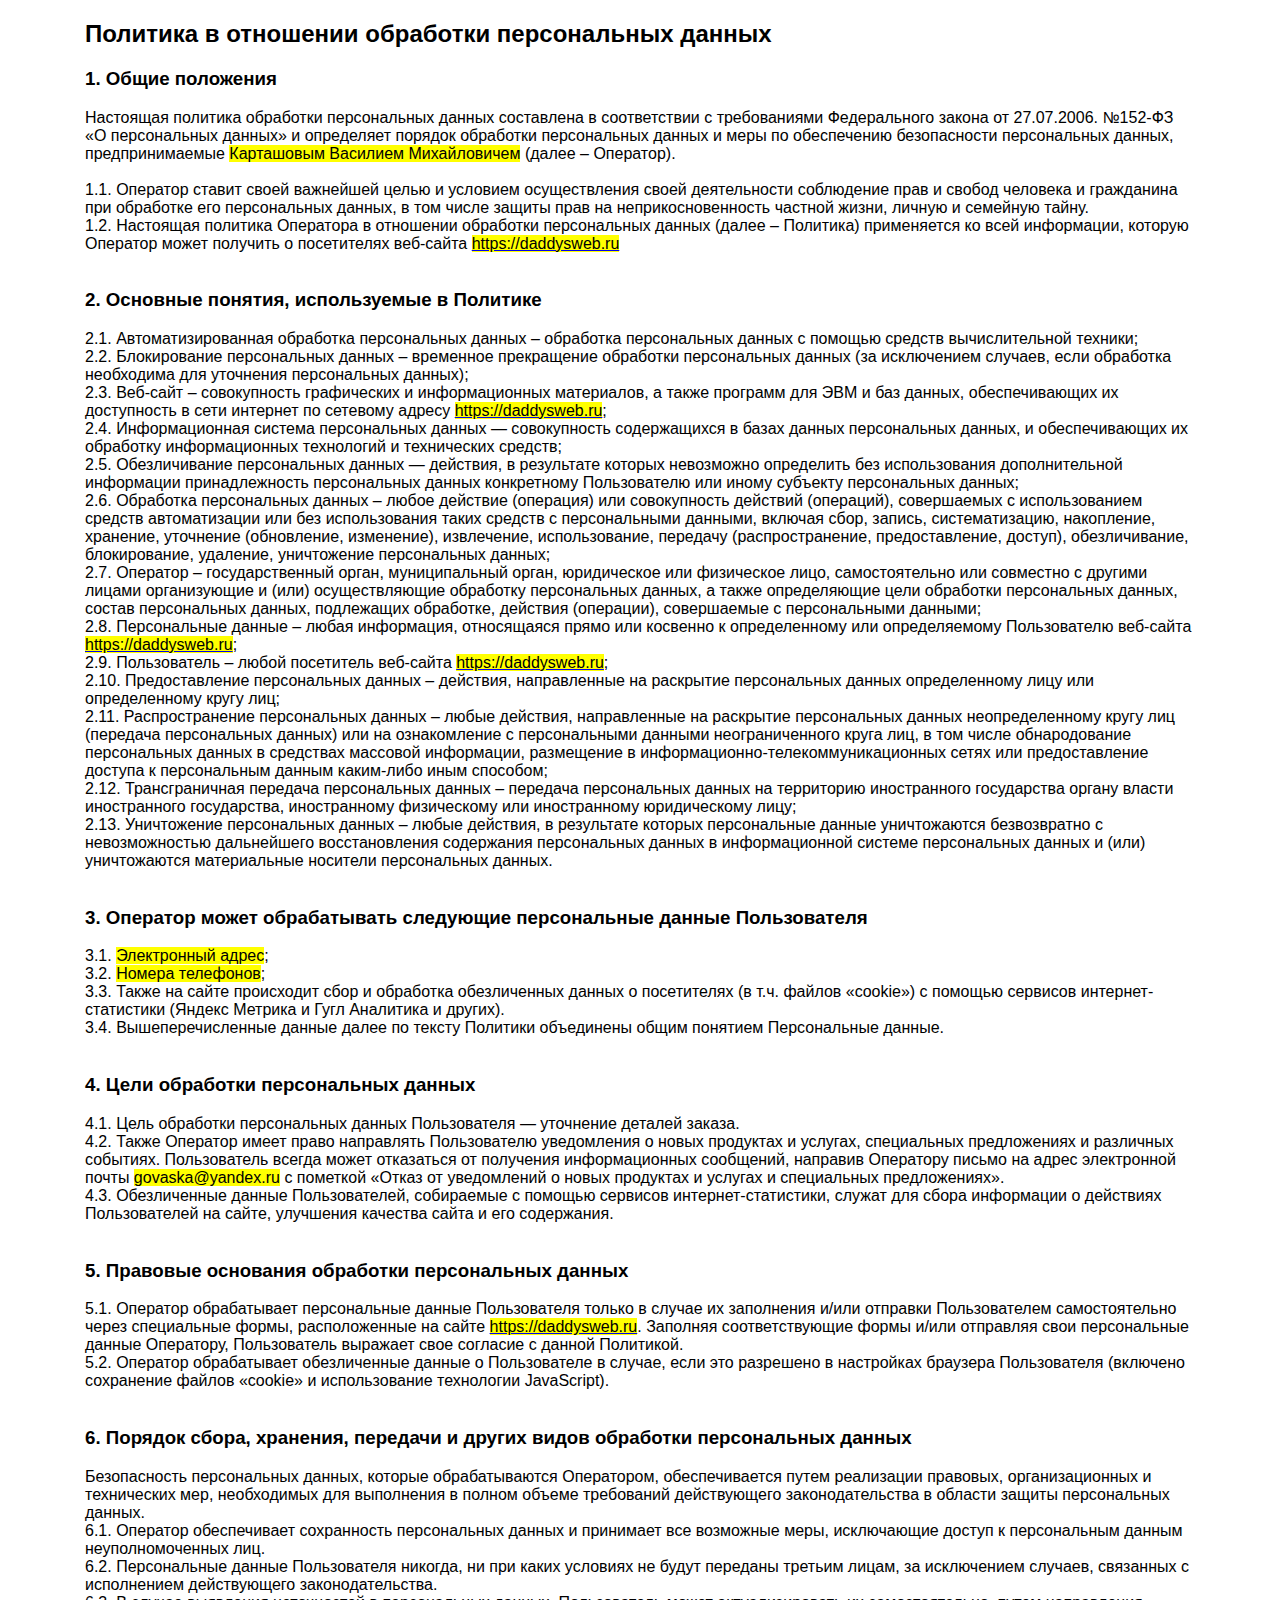
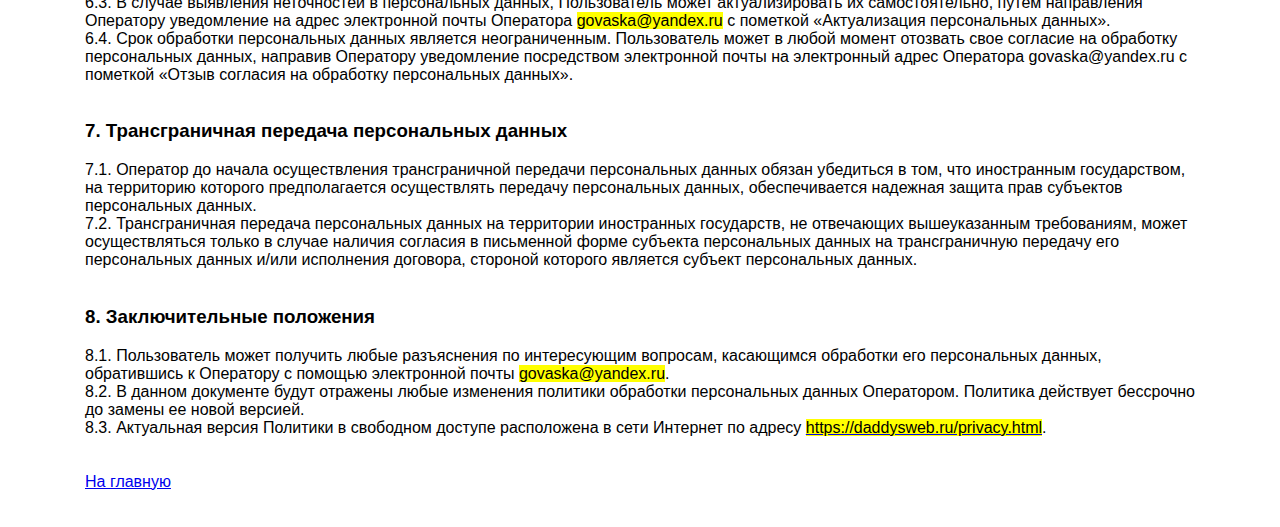
<file: privacy.html>
<!DOCTYPE html>
<html lang="ru">
<head>
    <meta charset="UTF-8">
    <meta name="viewport" content="width=device-width, initial-scale=1.0">
    <meta name="description" content="Политика конфиденциальности веб-мастерской Василия Карташова: разработка сайтов под ключ, одностраничные сайты, лендинги, сайты-визитки от 2000 ₽, от 2 часов; Размещение на вашем хостинге">
    <title>Политика конфиденциальности | Хочешь лендос? Не вопрос! Тел.:+79011865258 от 2000 ₽, от 2 часов</title>
    <!-- <link rel="stylesheet" href="https://cdnjs.cloudflare.com/ajax/libs/normalize/8.0.1/normalize.min.css"> -->
    <link rel="icon" href="img/icons/favicon.ico" type="image/x-icon">
    <link href="https://fonts.googleapis.com/css2?family=Montserrat:wght@400;600;700&display=swap" rel="stylesheet"> 
    <link rel="stylesheet" href="css/slick.css">
    <link rel="stylesheet" href="css/main.css">
    <link rel="stylesheet" href="css/media.css">      
</head>
<body>
    <!-- Yandex.Metrika counter -->
<script type="text/javascript" >
   (function(m,e,t,r,i,k,a){m[i]=m[i]||function(){(m[i].a=m[i].a||[]).push(arguments)};
   m[i].l=1*new Date();k=e.createElement(t),a=e.getElementsByTagName(t)[0],k.async=1,k.src=r,a.parentNode.insertBefore(k,a)})
   (window, document, "script", "https://mc.yandex.ru/metrika/tag.js", "ym");

   ym(72721972, "init", {
        clickmap:true,
        trackLinks:true,
        accurateTrackBounce:true,
        webvisor:true
   });
</script>
<noscript><div><img src="https://mc.yandex.ru/watch/72721972" style="position:absolute; left:-9999px;" alt="" /></div></noscript>
<!-- /Yandex.Metrika counter -->
    <section class="policy">
            <div class="container">
                <h2>Политика в отношении обработки персональных данных</h2>
                <h3>1. Общие положения</h3>
                <span>Настоящая политика обработки персональных данных составлена в соответствии с требованиями Федерального закона от 27.07.2006. №152-ФЗ «О персональных данных» и определяет порядок обработки персональных данных и меры по обеспечению безопасности персональных данных, предпринимаемые <mark>Карташовым Василием Михайловичем</mark> (далее – Оператор).<br><br>
1.1. Оператор ставит своей важнейшей целью и условием осуществления своей деятельности соблюдение прав и свобод человека и гражданина при обработке его персональных данных, в том числе защиты прав на неприкосновенность частной жизни, личную и семейную тайну.<br>
1.2. Настоящая политика Оператора в отношении обработки персональных данных (далее – Политика) применяется ко всей информации, которую Оператор может получить о посетителях веб-сайта <a href="https://daddysweb.ru"><mark>https://daddysweb.ru</mark></a></span>
<br><br>
<h3>2. Основные понятия, используемые в Политике</h3>
<span>
    2.1. Автоматизированная обработка персональных данных – обработка персональных данных с помощью средств вычислительной техники;<br>
2.2. Блокирование персональных данных – временное прекращение обработки персональных данных (за исключением случаев, если обработка необходима для уточнения персональных данных);<br>
2.3. Веб-сайт – совокупность графических и информационных материалов, а также программ для ЭВМ и баз данных, обеспечивающих их доступность в сети интернет по сетевому адресу <a href="https://daddysweb.ru"><mark>https://daddysweb.ru</mark></a>;<br>
2.4. Информационная система персональных данных — совокупность содержащихся в базах данных персональных данных, и обеспечивающих их обработку информационных технологий и технических средств;<br>
2.5. Обезличивание персональных данных — действия, в результате которых невозможно определить без использования дополнительной информации принадлежность персональных данных конкретному Пользователю или иному субъекту персональных данных;<br>
2.6. Обработка персональных данных – любое действие (операция) или совокупность действий (операций), совершаемых с использованием средств автоматизации или без использования таких средств с персональными данными, включая сбор, запись, систематизацию, накопление, хранение, уточнение (обновление, изменение), извлечение, использование, передачу (распространение, предоставление, доступ), обезличивание, блокирование, удаление, уничтожение персональных данных;<br>
2.7. Оператор – государственный орган, муниципальный орган, юридическое или физическое лицо, самостоятельно или совместно с другими лицами организующие и (или) осуществляющие обработку персональных данных, а также определяющие цели обработки персональных данных, состав персональных данных, подлежащих обработке, действия (операции), совершаемые с персональными данными;<br>
2.8. Персональные данные – любая информация, относящаяся прямо или косвенно к определенному или определяемому Пользователю веб-сайта <a href="https://daddysweb.ru"><mark>https://daddysweb.ru</mark></a>;<br>
2.9. Пользователь – любой посетитель веб-сайта <a href="https://daddysweb.ru"><mark>https://daddysweb.ru</mark></a>;<br>
2.10. Предоставление персональных данных – действия, направленные на раскрытие персональных данных определенному лицу или определенному кругу лиц;<br>
2.11. Распространение персональных данных – любые действия, направленные на раскрытие персональных данных неопределенному кругу лиц (передача персональных данных) или на ознакомление с персональными данными неограниченного круга лиц, в том числе обнародование персональных данных в средствах массовой информации, размещение в информационно-телекоммуникационных сетях или предоставление доступа к персональным данным каким-либо иным способом;<br>
2.12. Трансграничная передача персональных данных – передача персональных данных на территорию иностранного государства органу власти иностранного государства, иностранному физическому или иностранному юридическому лицу;<br>
2.13. Уничтожение персональных данных – любые действия, в результате которых персональные данные уничтожаются безвозвратно с невозможностью дальнейшего восстановления содержания персональных данных в информационной системе персональных данных и (или) уничтожаются материальные носители персональных данных.
</span><br><br>

<h3>3. Оператор может обрабатывать следующие персональные данные Пользователя</h3>
<span>
    3.1. <mark>Электронный адрес</mark>;<br>
3.2. <mark>Номера телефонов</mark>;<br>
3.3. Также на сайте происходит сбор и обработка обезличенных данных о посетителях (в т.ч. файлов «cookie») с помощью сервисов интернет-статистики (Яндекс Метрика и Гугл Аналитика и других).<br>
3.4. Вышеперечисленные данные далее по тексту Политики объединены общим понятием Персональные данные.<br><br>
</span>
<h3>4. Цели обработки персональных данных</h3>
<span>
    4.1. Цель обработки персональных данных Пользователя — уточнение деталей заказа.<br>
4.2. Также Оператор имеет право направлять Пользователю уведомления о новых продуктах и услугах, специальных предложениях и различных событиях. Пользователь всегда может отказаться от получения информационных сообщений, направив Оператору письмо на адрес электронной почты <mark>govaska@yandex.ru</mark> с пометкой «Отказ от уведомлений о новых продуктах и услугах и специальных предложениях».<br>
4.3. Обезличенные данные Пользователей, собираемые с помощью сервисов интернет-статистики, служат для сбора информации о действиях Пользователей на сайте, улучшения качества сайта и его содержания.<br><br>
</span>

<h3>5. Правовые основания обработки персональных данных</h3>
<span>
    5.1. Оператор обрабатывает персональные данные Пользователя только в случае их заполнения и/или отправки Пользователем самостоятельно через специальные формы, расположенные на сайте <a href="https://daddysweb.ru"><mark>https://daddysweb.ru</mark></a>. Заполняя соответствующие формы и/или отправляя свои персональные данные Оператору, Пользователь выражает свое согласие с данной Политикой.<br>
5.2. Оператор обрабатывает обезличенные данные о Пользователе в случае, если это разрешено в настройках браузера Пользователя (включено сохранение файлов «cookie» и использование технологии JavaScript).<br><br>
</span>

<h3>6. Порядок сбора, хранения, передачи и других видов обработки персональных данных</h3>
<span>
    Безопасность персональных данных, которые обрабатываются Оператором, обеспечивается путем реализации правовых, организационных и технических мер, необходимых для выполнения в полном объеме требований действующего законодательства в области защиты персональных данных.<br>
6.1. Оператор обеспечивает сохранность персональных данных и принимает все возможные меры, исключающие доступ к персональным данным неуполномоченных лиц.<br>
6.2. Персональные данные Пользователя никогда, ни при каких условиях не будут переданы третьим лицам, за исключением случаев, связанных с исполнением действующего законодательства.<br>
6.3. В случае выявления неточностей в персональных данных, Пользователь может актуализировать их самостоятельно, путем направления Оператору уведомление на адрес электронной почты Оператора <mark>govaska@yandex.ru</mark> с пометкой «Актуализация персональных данных».<br>
6.4. Срок обработки персональных данных является неограниченным. Пользователь может в любой момент отозвать свое согласие на обработку персональных данных, направив Оператору уведомление посредством электронной почты на электронный адрес Оператора govaska@yandex.ru с пометкой «Отзыв согласия на обработку персональных данных».<br><br>
</span>

<h3>7. Трансграничная передача персональных данных</h3>
<span>
    7.1. Оператор до начала осуществления трансграничной передачи персональных данных обязан убедиться в том, что иностранным государством, на территорию которого предполагается осуществлять передачу персональных данных, обеспечивается надежная защита прав субъектов персональных данных.<br>
7.2. Трансграничная передача персональных данных на территории иностранных государств, не отвечающих вышеуказанным требованиям, может осуществляться только в случае наличия согласия в письменной форме субъекта персональных данных на трансграничную передачу его персональных данных и/или исполнения договора, стороной которого является субъект персональных данных.<br><br>
</span>

<h3>8. Заключительные положения</h3>
<span>
    8.1. Пользователь может получить любые разъяснения по интересующим вопросам, касающимся обработки его персональных данных, обратившись к Оператору с помощью электронной почты <mark>govaska@yandex.ru</mark>.<br>
8.2. В данном документе будут отражены любые изменения политики обработки персональных данных Оператором. Политика действует бессрочно до замены ее новой версией.<br>
8.3. Актуальная версия Политики в свободном доступе расположена в сети Интернет по адресу <a href="https://daddysweb.ru"><mark>https://daddysweb.ru/privacy.html</mark></a>.<br><br><br>
<a href="/">На главную</a><br><br><br>
</span>

        </section>
    <span></span>

</body>
</html>
</file>
<file: css/main.css>
/* font-family: 'Roboto', sans-serif; */

* {
  box-sizing: border-box;
}
html {
  scroll-behavior: smooth;
}
body {
  margin: 0;
  font-family: "Roboto", sans-serif;
}

img {
  max-width: 100%;
}

.container {
  max-width: 1140px;
  margin-left: auto;
  margin-right: auto;
  padding-left: 15px;
  padding-right: 15px;
}

.none {
  display: none !important;
}

/* header */

.header {
  position: relative;

  /* Определяем модель flex-box для блока .header */
  display: flex;
  flex-direction: column; /* Выстраиваем flex-элементы в колонку, основная ось - Y */
  justify-content: center; /* Выравнивание по основной оси */
  align-items: center; /* Выравнивание по поперечной оси */

  width: 100%;
  height: 100vh;

  /* background-color: #1E4776;
    background-image: url("./../img/header/header-bg.jpg"); */
  background-size: cover;
  background-position: center;
  background: linear-gradient(113.73deg, rgba(30, 71, 118, 0.74) 10.31%, #102C4E 81.19%);
}

nav {
  position: fixed;
  top: 0;
  width: 100%;
  height: 50px;
  background-color: #1e4776d2;
  z-index: 5;
  font-family: 'Nunito';
}
.hamburger {
  display: none;
}
nav .container {
  display: flex;
  justify-content: space-between;
}
.nav__logo img{
  height: 50px;
}
.menu {
  display: flex;
  width: 70%;
  justify-content: space-between;
  padding: 13px 70px;
  margin: 0;
  list-style-type: none;
}
.menu_link {
  color: #ffffff;
  font-size: 15px;
  font-weight: 300;
  text-decoration: none;
  transition: 0.35s all ease-in;
}
.menu_link:hover {
  color: #eebf15ec;
  text-decoration: underline;
}
.header-phone {
  margin-top: -6px;
  display: flex;
  align-items: center;
  width: 20%;
  text-decoration: none;
  color: rgba(238, 190, 21, 0.8);
  font-size: 16px;
  font-weight: 600;
  line-height: 1em;
}
.header-icons {
  display: flex;
  width: 15%;
  height: 50px;
  justify-content: space-between;
  align-items: center;
}

.offer {
  font-family: 'Roboto';
  position: relative;
  margin-top: 130px;
  width: 58%;
}
.offer__label {
  font-size: 42px;
  font-family: "Roboto";
  font-weight: 700;
  color: #fff;
  margin: 0;
  line-height: 1.3em;
}
.offer__title {
  margin-top: 20px;
  font-weight: 300;
  font-size: 22px;
  color: #fff;
  line-height: 1.5em;
}
.offer__btn {
  margin-top: 20px;
  width: 255px;
  height: 54px;
  color: #143153;
  font-weight: 600;
  font-size: 18px;
  background-image: linear-gradient(
    rgba(211, 205, 61, 0.87),
    rgba(238, 190, 21, 0.87)
  );
  border-radius: 40px;
  text-transform: uppercase;
  border: none;
  cursor: pointer;
}
.offer__btn:hover {
  -webkit-box-shadow: 0 0 20px #fff;
  box-shadow: 0 0 20px #fff;
}
.offer__img {
  display: block;
  position: absolute;
  bottom: 0;
  right: 35px;
}
.offer__phrase {
  display: block;
  position: absolute;
  right:100px;
  bottom: 380px;
}
.trigger {
  font-family: 'Nunito';
  display: -webkit-box;
  display: -ms-flexbox;
  display: flex;
  -webkit-box-pack: justify;
  -ms-flex-pack: justify;
  justify-content: space-between;
  margin-top: 50px;
  width: 90%;
}
.trigger__item {
  display: -webkit-box;
  display: -ms-flexbox;
  display: flex;
  -webkit-box-orient: horizontal;
  -webkit-box-direction: normal;
  -ms-flex-direction: row;
  flex-direction: row;
  -webkit-box-pack: center;
  -ms-flex-pack: center;
  justify-content: center;
  -webkit-box-align: center;
  -ms-flex-align: center;
  align-items: center;
  width: 30%;
}
.trigger__round {
  display: -webkit-box;
  display: -ms-flexbox;
  display: flex;
  -webkit-box-pack: center;
  -ms-flex-pack: center;
  justify-content: center;
  -webkit-box-align: center;
  -ms-flex-align: center;
  align-items: center;
  margin-right: 20px;
  background-color: #fff;
  min-width: 50px;
  min-height: 50px;
  border-radius: 50%;
}
.trigger__text {
  color: #fff;
  font-size: 12px;
  font-weight: 400;
}
.trigger__text span {
  font-weight: 400;
}
.social {
  position: absolute;
  top: 50%;
  right: 0px;
  display: -webkit-box;
  display: -ms-flexbox;
  display: flex;
  -webkit-box-orient: vertical;
  -webkit-box-direction: normal;
  -ms-flex-direction: column;
  flex-direction: column;
  -webkit-box-align: center;
  -ms-flex-align: center;
  align-items: center;
  -webkit-box-pack: justify;
  -ms-flex-pack: justify;
  justify-content: space-between;
  min-height: 119px;
  font-size: 1.3vw;
  opacity: 0.5;
}
.social a {
  text-decoration: none;
  color: #fff;
}

.header-title {
  margin: 0;
  margin-bottom: 25px;
  font-weight: 700;
  font-size: 56px;
  line-height: 1.3;
  text-align: center;

  color: #a8d455;
  text-shadow: 2px 2px 2px #000;
}

.header-subtitle {
  margin: 0;
  font-weight: bold;
  font-size: 42px;
  line-height: 150%;
  text-align: center;
  /* letter-spacing: 0.1em; */
  text-transform: uppercase;
  color: #ff0101;
  text-shadow: 1px 0px 1px #000;
}

.header-arrow {
  display: flex;
  justify-content: center;
  flex-direction:column;
  width: 248px;
  height: 148px;
  position: absolute;
  bottom: 30px;
  left: 50%;
  transform: translate(-50%, 0);
  transition: all 0.2s ease-in;
  border-color: white;
  border-radius: 15%;
  border-style: solid;
  border-width: 1.5px;
}
.header-arrow:hover {
  transform: translate(-50%, 15px);
  background-color: rgba(30, 71, 118, 0.8);
}
.header-arrow img {
  
  transition: all 0.2s ease-in;
}
.header-arrow img:hover {
  
}

.header-arrow .lead {
  
  margin: 0 auto;
  font-weight: bold;
  font-size: 24px;
  line-height: 150%;
  text-align: center !important;
  /* letter-spacing: 0.1em; */
  text-transform: uppercase;
  color: #ff0101;
  text-shadow: 1px 0px 1px #000;
}

/* Advantages */

.advantages {
  padding: 70px 0 80px 0;
  background-color: #f6f6f6;
}
.advantages-header {
  margin: 0;
  margin-bottom: 40px;
  font-weight: 700;
  font-size: 46px;
  line-height: 130%;
  text-align: center;
  color: #000000;
}
.advantages__wrapper {
  margin-top: 65px;
  display: flex;
  flex-wrap: wrap;
  justify-content: space-between;
}
.advantages__item {
  display: flex;
  flex-direction: column;
  align-items: center;
  max-width: 238px;
}
.advantages__subtitle {
  margin-top: 38px;
  color: #0d0d0d;
  font-size: 18px;
  font-weight: 700;
}
.advantages__descr {
  margin-top: 26px;
  color: #0d0d0d;
  font-size: 14px;
  font-weight: 300;
  text-align: center;
  line-height: 1.6;
}
.advantages__descr span {
  font-weight: 600;
}

/* Stages */

.stages {
  padding: 70px 0 80px 0;
  background-color: #fff;
}
.stages-header {
  margin: 0;
  margin-bottom: 40px;
  font-weight: 700;
  font-size: 46px;
  line-height: 130%;
  text-align: center;
  color: #000000;
}
.stages__wrapper {
  margin-top: 65px;
  display: flex;
  flex-wrap: wrap;
  justify-content: space-between;
}
.stages__item {
  display: flex;
  flex-direction: column;
  align-items: center;
  max-width: 238px;
}
.stages__item img{
  max-width:110px;
}
.stages__subtitle {
  margin-top: 38px;
  color: #0d0d0d;
  font-size: 18px;
  font-weight: 700;
}
.stages__descr {
  margin-top: 26px;
  color: #0d0d0d;
  font-size: 14px;
  font-weight: 300;
  text-align: center;
  line-height: 1.6;
}
.stages__descr span {
  font-weight: 600;
}

/* Consultation */
.button {
  width: 150px;
  height: 30px;
  border-radius: 5px;
  background-color: #163353;
  border: none;
  color: #fff;
  font-size: 12px;
  font-weight: 500;
  text-transform: uppercase;
  transition: all 0.3s ease-in;
}
.button:hover{
  background-color: #a8d455;
  color:#163353;
}
.button_main {
  margin-top: 67px;
  width: 300px;
  height: 50px;
  font-size: 16px;
}
.button_submit {
  margin-top: 20px;
  width: 100%;
  height: 55px;
  color: #fff;
  font-size: 24px;
  cursor: pointer;
}

.disabled{
  background-color: gray !important;
  color: #fff !important;
  cursor: auto;
}
.title {
  margin: 0;
  margin-bottom: 40px;
  font-weight: 700;
  font-size: 46px;
  line-height: 130%;
  text-align: center;
  color: #000000;
}
.title_left {
  color: #fff;
  font-size: 36px;
  text-align: left;
}
.consultation {
  min-height: 500px;
  padding: 65px 20px 92px 20px;
  background: #1e4776d3;
}
.consultation__descr {
  color: #fff;
  font-size: 20px;
  font-weight: 500;
}

.consultation .error {
  border: 1px solid red;
}
.consultation label.error {
  color: #fff;
  border: none;
  text-align: center;
  margin-bottom: 15px;
}
.feed-form {
  margin-top: 36px;
  display: flex;
  flex-direction: column;
  max-width: 300px;
}
.feed-form input {
  height: 50px;
  border-radius: 5px;
  background-color: #fff;
  margin-top: 15px;
  margin-bottom: 5px;
  border: none;
  padding: 0 20px;
  color: #4b4b4b;
  font-size: 14px;
  font-weight: 300;
}
/* .feed-form input:nth-child(3) {
  margin-top: 20px;
} */
.feed-form .warning{
  margin-top: 40px;
  color: #e0e0e0;
  font-size: 14px;
  font-weight: 300;
  text-align: center;
  line-height: 1.6;
}
.feed-form .warning a{

}

/* Services */

.services {
  padding-top: 80px;
  padding-bottom: 25px;
  background-color: #f6f6f6;
}
.services-header {
  margin: 0;
  margin-bottom: 40px;
  font-weight: 700;
  font-size: 46px;
  line-height: 130%;
  text-align: center;
  color: #000000;
}
.services-descr {
  margin: 0 auto;
  max-width: 800px;
  font-weight: normal;
  font-size: 24px;
}
.services-descr li {
  line-height: 1.6;
}

/* Carousel */

.carousel {
  padding: 81px 0;
}
.carousel__inner {
  position: relative;
  width: 450px;
  margin: 0 auto;
}
.carousel .slick-next,
.carousel .slick-prev {
  position: absolute;
  top: 50%;
  transform: translateY(-50%);
  left: -66px;
  border: none;
  background-color: #fff;
}
.carousel .slick-next img,
.carousel .slick-prev img {
  width: 31px;
  height: 50px;
}
.carousel .slick-next {
  right: -66px;
  left: auto;
}

/* Portfolio */

.portfolio {
  padding-top: 80px;
  padding-bottom: 115px;
}

.portfolio-header {
  margin: 0;
  margin-bottom: 70px;
  font-weight: 700;
  font-size: 46px;
  line-height: 130%;
  text-align: center;
  color: #000000;
}

.portfolio-cards-wrapper {
  display: flex;
  flex-wrap: wrap;
  justify-content: space-between;
}

.card {
  margin-bottom: 30px;
  max-width: 540px;
  background-color: #fff;
  box-shadow: 0px 10px 40px rgba(126, 155, 189, 0.35);
  transition: transform 0.2s ease-in;
}

.card:hover {
  transform: translateY(-15px);
}

.card-link {
  display: block;
  padding: 20px;
  color: black;
  text-decoration: none;
  transition: color 0.5s ease-in;
}

.card-link:hover {
  color: rgb(39, 91, 236);
}

.card:last-child,
.card:nth-last-child(2) {
  margin-bottom: 0;
}

.card-img {
  margin-bottom: 20px;
}

.card-title {
  margin: 0;
  margin-bottom: 13px;
  font-weight: 600;
  font-size: 24px;
  line-height: 130%;
}

.card p {
  margin: 0;
  /* font-weight: normal; */
  font-size: 16px;
  line-height: 130%;
}

/* .portfolio-link{
    margin-top: 35px;
    text-align: center;
    font-weight: 600;
} */

/* footer */

.footer {
  padding-top: 45px;
  padding-bottom: 130px;
  background: #1e4776;
  color: white;
}

.footer-row {
  display: flex;
  /* flex-direction: row; */
  justify-content: space-between;
}

.footer-copyright {
  max-width: 350px;
  flex-grow: 1;
  color: #7e9ec9;
  line-height: 1.3;
}

.footer-copyright-name {
  font-weight: 700;
  font-size: 28px;
  margin-bottom: 15px;
}

.footer-copyright p {
  margin: 0;
  margin-bottom: 15px;
  font-size: 16px;
  font-weight: 700;
  line-height: 1.8;
}

.footer-icons {
  max-width: 350px;
  flex-grow: 1;
  display: flex;
  align-items: center;
  justify-content: center;
}

.footer-icons p {
  font-weight: 600;
  font-size: 16px;
  line-height: 1.3;
}

.footer-icons-row {
  padding-left: 20px;
  display: flex;
  align-items: center;
  justify-content: space-between;
}

.footer-contacts {
  max-width: 350px;
  flex-grow: 1;
}

.footer-button {
  height: 50px;
  display: inline-block;
  padding-left: 30px;
  padding-right: 30px;

  border: 3px solid #ffffff;
  border-radius: 50px;

  color: white;
  line-height: 44px;

  font-weight: 700;
  font-size: 16px;
  text-transform: uppercase;
  text-decoration: none;

  transition: all 0.2s ease-in;
}
.footer-button:hover {
  background-color: white;
  color: #1e4776;
}

.footer-contacts p {
  margin: 15px 0;
  font-size: 16px;
  line-height: 1.3;
  color: #7e9ec9;
}

.overlay {
  display: none;
  position: fixed;
  width: 100%;
  height: 100%;
  top: 0;
  background-color: rgba(0, 0, 0, 0.56);
}
.modal {
  position: absolute;
  top: 50%;
  left: 50%;
  transform: translate(-50%, -50%);
  width: 380px;
  min-height: 400px;
  background-color: #f2f2f2;
  padding: 38px 40px 40px 40px;
}
.modal__close {
  position: absolute;
  top: 0;
  right: -40px;
  font-size: 41px;
  line-height: 21px;
  color: #c70101;
  cursor: pointer;
}
.modal__subtitle {
  color: #0d0d0d;
  font-size: 18px;
  font-weight: 700;
  text-align: center;
}
.modal__descr {
  color: #0d0d0d;
  font-size: 14px;
  font-weight: 500;
  text-align: center;
}
.modal_mini {
  min-height: 140px;
}
.modal .error {
  border: 1px solid red;
}
.modal label.error {
  border: none;
  text-align: center;
  margin-bottom: 15px;
}
#order,
#thanks {
  display: none;
}
.pageup {
  display: none;
  position: fixed;
  bottom: 40px;
  right: 40px;
  width: 40px;
  height: 40px;
}
.pageup img {
  width: 100%;
}
</file>
<file: css/media.css>
/* Медиа запрос: для экранов шириной до 1140px */
@media (max-width: 1140px) {
  .menu {
    width: 80%;
  }
  .header-icons {
    display: flex;
    justify-content: flex-end;
    width: 40px;
  }
  .offer__img,
  .offer__phrase {
    display: none;
  }
  .menu_link,
  .header-phone {
    font-size: 13px;
  }
  .offer,
  .container {
    width: 90%;
  }
  .card {
    width: calc(50% - 15px);
  }
  /* .card-img{
        max-width: 100%;
    } */
  .footer {
    padding-top: 40px;
    padding-bottom: 60px;
  }
  .footer-row {
    flex-direction: column-reverse;
    align-items: center;
    text-align: center;
  }
  .footer-contacts {
    margin-bottom: 30px;
  }
  .footer-icons {
    margin-bottom: 50px;
  }
  .footer-icons-row {
    padding-left: 20px;
  }
}
@media (max-width: 1024px) {
  .nav__logo {
    display: none;
  }
  .header-phone{
      margin-top:3px;
  }
}
/* Медиа запрос: для экранов шириной до 768px */
@media (max-width: 768px) {
  .offer{
    width: 100%;
  }
  .nav__logo {
    display: flex;
    align-items: center;
  }
  .nav__logo img {
    height: 30px;
  }
  .header-phone {
    margin-top: 0px;
    margin-left:20px;
  }
  .header-icons{
    margin-right:10px;
  }
  .offer__label{
    font-size: 28px;
  }
  .offer__title{
    font-size: 16px;
  }
  .offer__btn{
    height: 40px;
    width: 180px;
    font-size: 14px;
  }
  .trigger{
    display: none;
  }

  .menu {
    position: fixed;
    flex-direction: column;
    justify-content: center;
    align-items: center;
    top: 0;
    left: -100%;
    width: 50%;
    height: 100vh;
    padding: 20px 15px;
    background-color: #043061e8;
    transition: all 0.6s ease-in;
  }
  .menu_active {
    left: 0;
  }
  .menu_item {
    padding-right: 0;
    border: none;
    margin: 10px 0;
    width: 100%;
    text-align: center;
    padding: 5px 0;
  }
  .menu_link {
    font-size: 20px;
    display: block;
  }
  .hamburger {
    display: block;
    position: absolute;
    right: 10px;
    top: 50%;
    transform: translateY(-50%);
    width: 26px;
    height: 15px;
  }
  .hamburger span {
    display: block;
    height: 2px;
    width: 100%;
    background-color: #fff;
    margin-bottom: 3px;
    transition: all 0.6s ease-in;
  }
  .hamburger_active span {
    margin-bottom: -2px;
  }
  .hamburger_active span:nth-child(1) {
    transform: translateY(3px) rotate(-45deg);
  }
  .hamburger_active span:nth-child(2) {
    display: none;
  }
  .hamburger_active span:nth-child(3) {
    transform: translateY(3px) rotate(45deg);
  }
  .header-phone {
    width: 150px;
    height: 50px;
  }
  .header-title {
    font-size: 32px;
    width: 320px;
  }
  .header-subtitle {
    font-size: 18px;
  }
  .advantages__wrapper {
    justify-content: center;
    margin-top: 30px;
  }
  .advantages {
    padding-bottom: 0;
  }
  .advantages__item {
    margin-bottom: 40px;
  }
  .advantages__subtitle {
    margin-top: 18px;
  }
  .advantages__descr {
    margin-top: 14px;
  }

  .stages__wrapper {
    justify-content: center;
    margin-top: 30px;
  }
  .stages {
    padding-bottom: 0;
  }
  .stages__item {
    margin-bottom: 40px;
  }
  .stages__subtitle {
    margin-top: 18px;
  }
  .stages__descr {
    margin-top: 14px;
  }

  .dontshow {
    display: none;
  }
  .services {
    padding-top: 40px;
  }
  .services-header,
  .advantages-header,
  .stages-header,
  .title {
    font-size: 32px;
    margin-bottom: 30px;
  }
  .title_left {
    font-size: 24px;
  }
  .services-descr {
    font-size: 18px;
  }
  .services-descr li {
    line-height: 1.8;
  }
  .carousel {
    padding-bottom: 40px;
  }
  .carousel__inner {
    width: 300px;
  }
  .portfolio {
    padding-top: 40px;
    padding-bottom: 60px;
  }
  .portfolio-header {
    font-size: 32px;
    margin-bottom: 30px;
  }
  .portfolio-cards-wrapper {
    justify-content: center;
  }
  .card {
    width: 100%;
    max-width: 530px;
  }
  /* .card-img{
        display: block;
        width: 250px;
    } */
  .card:nth-last-child(2) {
    margin-bottom: 30px;
  }
  .card-link {
    padding: 15px;
  }
  .card-img {
    margin-bottom: 10px;
  }
  .card-title {
    font-size: 18px;
    margin-bottom: 10px;
  }
  .card p {
    font-size: 14px;
  }
  .footer-copyright-name {
    font-size: 18px;
    margin-bottom: 5px;
  }
  .footer-copyright p {
    font-size: 14px;
  }
  .footer-icons p {
    font-size: 14px;
  }
  .footer-contacts p {
    font-size: 14px;
    margin: 0;
    margin-top: 15px;
  }
}
@media (max-width: 375px){
  .nav__logo {
    display: none;
  }
  .button_submit{
      font-size: 20px;
  }
}
</file>
